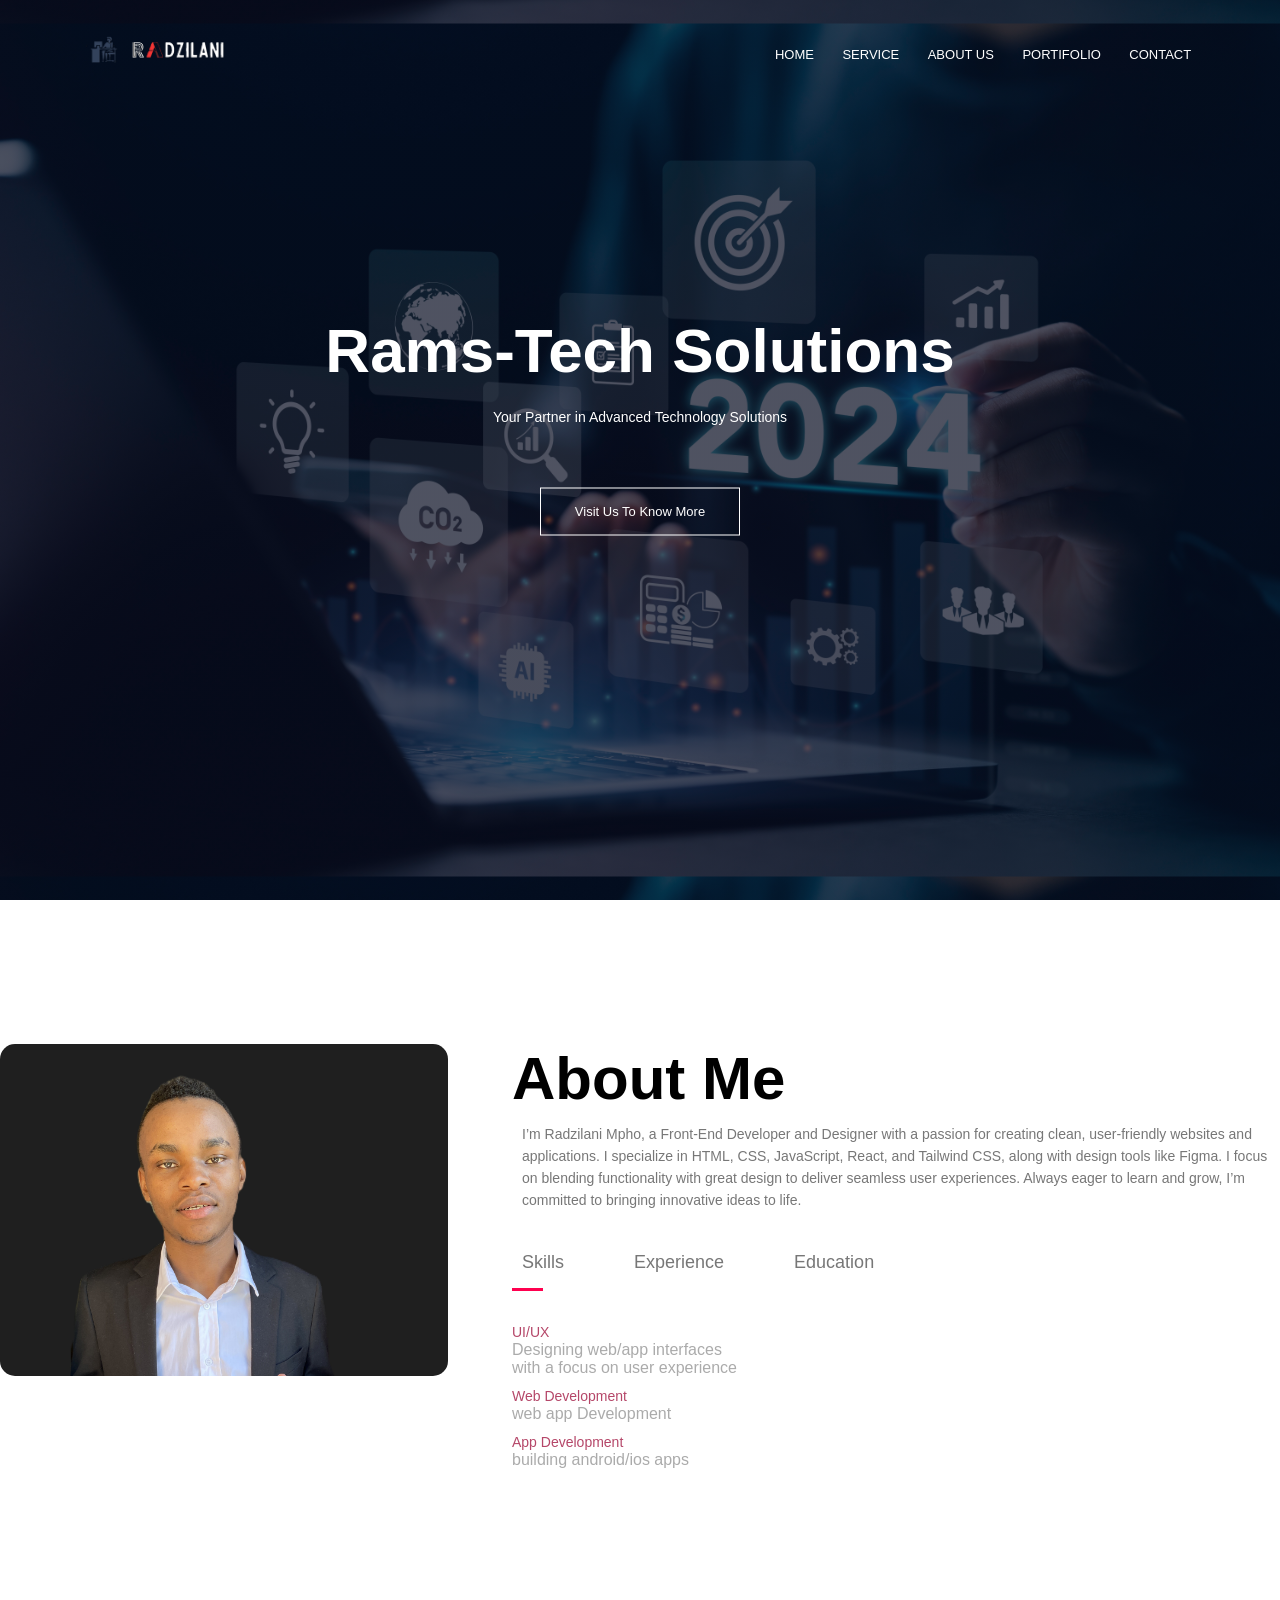
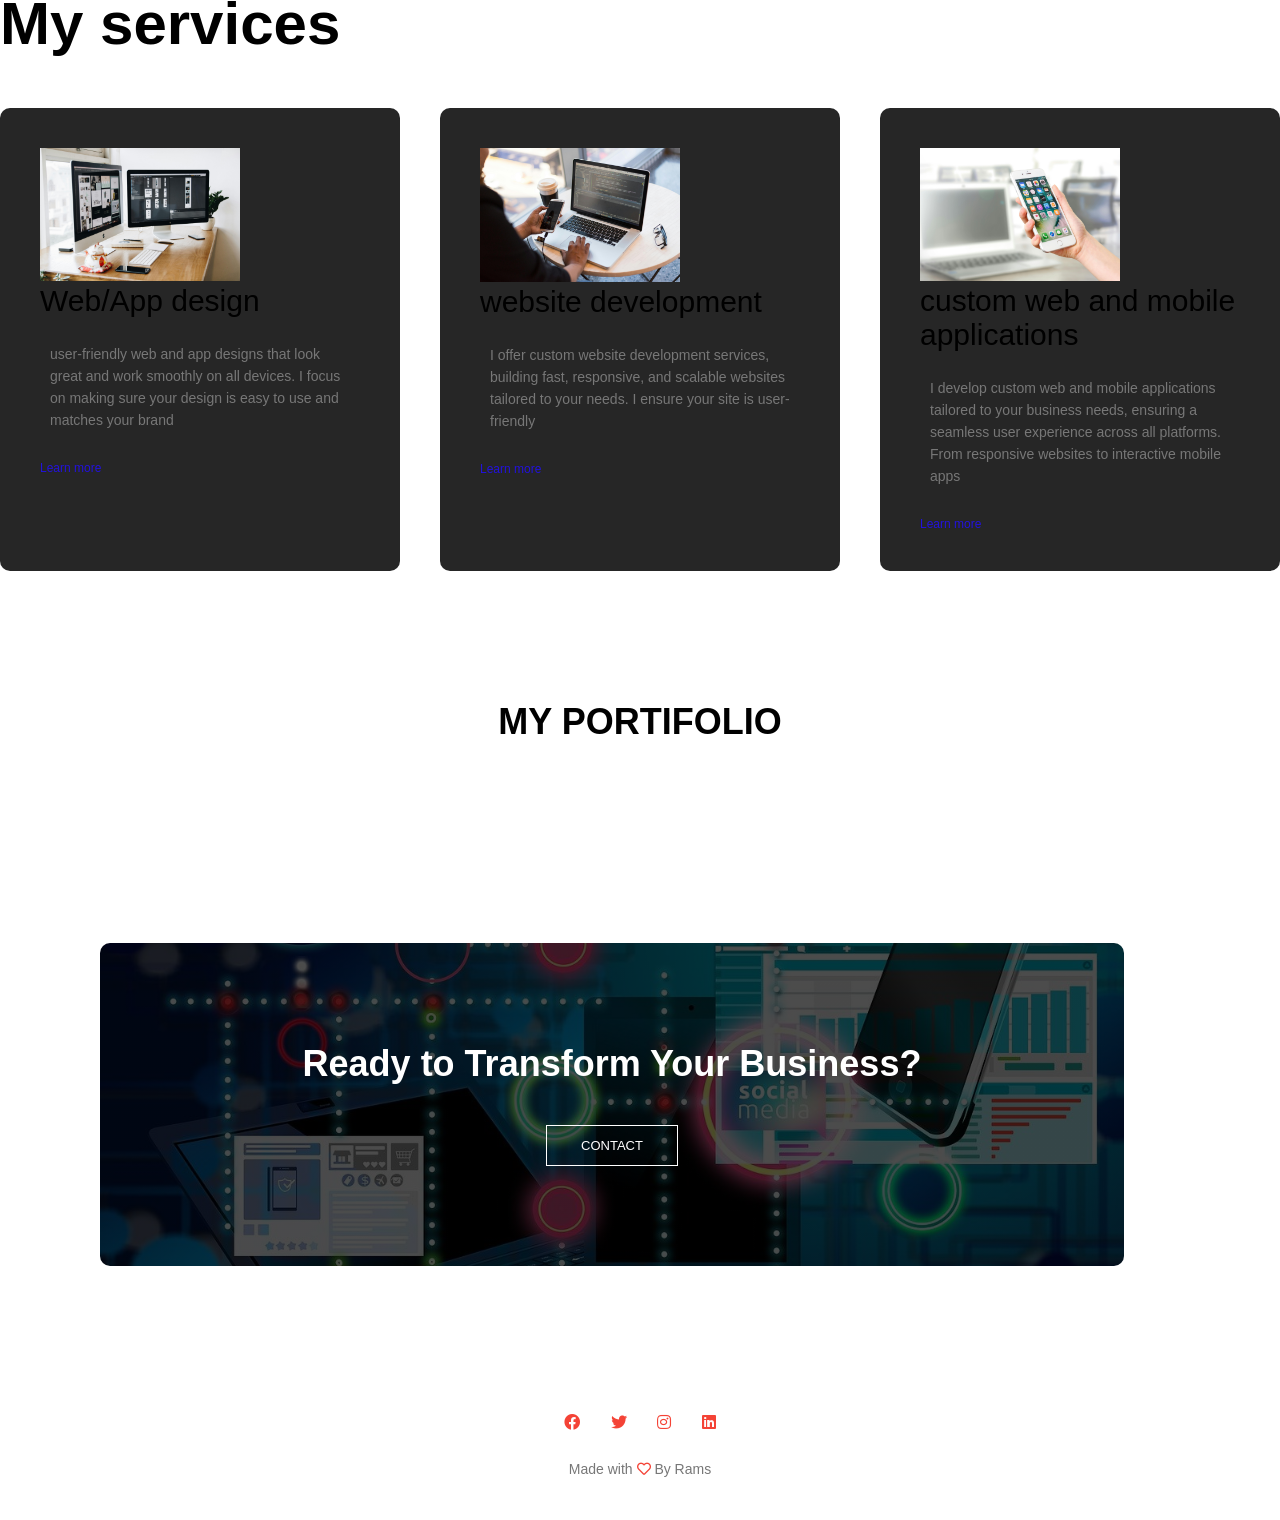
<file: index.html>
<!DOCTYPE html>
<html>
<head>
   <meta name="viewport" content="width=device-width, initial-scale=1.0"> 
   <title>My portfolio website</title>
   <link rel="stylesheet" href="style.css">
   <link rel="stylesheet" href="https://cdn.jsdelivr.net/npm/@fortawesome/fontawesome-free@6.4.2/css/all.min.css">
   <link rel="stylesheet" href="https://cdnjs.cloudflare.com/ajax/libs/font-awesome/5.15.4/css/all.min.css">
   <link rel="stylesheet" href="https://cdnjs.cloudflare.com/ajax/libs/font-awesome/5.15.4/css/all.min.css">


</head>
<body>
   <section class="header">
     <nav>
        <a href="index.html"><img src="images/logo 1.png" class="logo"></a>
        <div class="nav-links" id="navLinks">
            <i class="fas fa-times" onclick="hideMenu()"></i>
            <ul>
                <li><a href="index.html">HOME</a></li>
                <li><a href="services.html">SERVICE</a></li>
                <li><a href="about.html">ABOUT US</a></li>
                <li><a href="blog.html">PORTIFOLIO</a></li>
                <li><a href="contact.html">CONTACT</a></li>
            </ul>
        </div>
        <i class="fas fa-bars" onclick="showMenu()"></i>
     </nav>
     <div class="text-box">
        <h1>Rams-Tech Solutions</h1>
        <p>Your Partner in Advanced Technology Solutions</p>
        <p>
            <a href="" class="hero-btn">Visit Us To Know More</a>
        </p>
     </div>
   </section>

   <!-- -------about------------------- -->
   <section>
    <div id="about">
        <div class="container">
            <div class="row">
                <div class="about-col-1">
                    <img src="images/user.JPG" alt="">
                </div>
                <div class="about-col-2">
                    <h1 class="sub-title">About Me</h1>
                    <p>I’m Radzilani Mpho, a Front-End Developer and Designer with a passion for creating clean, 
                        user-friendly websites and applications. 
                        I specialize in HTML, CSS, JavaScript, React, and Tailwind CSS, 
                        along with design tools like Figma.
                        I focus on blending functionality with great design to deliver seamless user experiences.
                         Always eager to learn and grow,
                         I’m committed to bringing innovative ideas to life.
                    </p>
                    <div class="tab-titles">
                       <p class="tab-links active-link" onclick="opentab('skills')">Skills</p> 
                       <p class="tab-links" onclick="opentab('experience')">Experience</p>
                       <p class="tab-links" onclick="opentab('education')">Education</p>
                    </div>
                    <div class="tab-contents active-tab" id="skills">
                       <ul>
                        <li><span>UI/UX</span><br>Designing web/app interfaces 
                            <br>with a focus on user experience</li>
                        <li><span>Web Development</span><br>web app Development</li>
                        <li><span>App Development</span><br>building android/ios apps</li>
                    </ul> 
                    </div>
                    <div class="tab-contents" id="experience">
                        <ul>
                         <li><span>Aug 2024 - current</span><br>front end developer intern at unitac solutions</li>
                         <li><span>2023 - 2025</span><br>Freelance Front-End Developer & Designer</li>
                         <li><span>Ongoing</span><br>Personal Projects</li>
                     </ul> 
                     </div>
                     <div class="tab-contents" id="education">
                        <ul>
                         <li><span>Expected Graduation: 2025</span><br>dip in multimedia computing (tswane university of technoloy)</li>
                         <li><span>2020</span><br>National certificate:IT end user computing</li>
                     </ul> 
                     </div>
                </div>
            </div>
        </div>
    </div>
</section>
  <!-- ----------------services------------------ -->

<section>
    <div id="services">
     <div class="container">
        <h1 class="sub-title">My services</h1>
        <div class="services-list">
          <div>
            <img src="images/animation.jpg" alt="">
            <h2>Web/App design</h2>
            <p>user-friendly web and app designs that look great and work smoothly on all devices.
                 I focus on making sure your design is easy to use and matches your brand</p>
                 <a href="">Learn more</a>
          </div>  
          <div>
            <img src="images/webdev.jpg" alt="">
            <h2>website development</h2>
            <p>I offer custom website development services, building fast,
                 responsive, and scalable websites tailored to your needs.
                 I ensure your site is user-friendly</p>
                 <a href="">Learn more</a>
          </div>
          <div>
            <img src="images/application.jpg" alt="">
          <h2>custom web and mobile applications</h2>
          <p>I develop custom web and mobile applications tailored to your business needs,
             ensuring a seamless user experience across all platforms. 
             From responsive websites to interactive mobile apps</p>
               <a href="">Learn more</a>
        </div>
        </div>

     </div>   
    </div>
</section>



<!----PORTIFOLIO--->

<section class="testimonials">
<h1>MY PORTIFOLIO</h1>

</section>

<!-----call to Action-->

<section class="cta">
<h1>Ready to Transform Your Business?</h1>
<a href="" class="hero-btn">CONTACT </a>
</section>



<!---Footer-->

<section class="footer">
         <div class ="icons">
            <i class="fab fa-facebook" ></i>
            <i class="fab fa-twitter" ></i>
            <i class="fab fa-instagram" ></i>
            <i class="fab fa-linkedin" ></i>
         </div>
         <p>Made with <i class="far fa-heart"></i> By Rams </p>

</section>






  <!--------------javaScript -------->
   <script>
    var navLinks =document.getElementById("navLinks");
    function showMenu(){
        navLinks.style.right = "0";
    }
    function hideMenu(){
        navLinks.style.right = "-200px";
    }

    var tablinks = document.getElementsByClassName("tab-links");
var tabcontents = document.getElementsByClassName("tab-contents");
 
function opentab(tabname){
    for(tablink of tablinks){
        tablink.classList.remove("active-link");
    }
    for(tabcontent of tabcontents){
        tabcontent.classList.remove("active-tab");
    }

    event.currentTarget.classList.add("active-link");
    document.getElementById(tabname).classList.add("active-tab");
}
   </script>
</body>
</html>
</file>
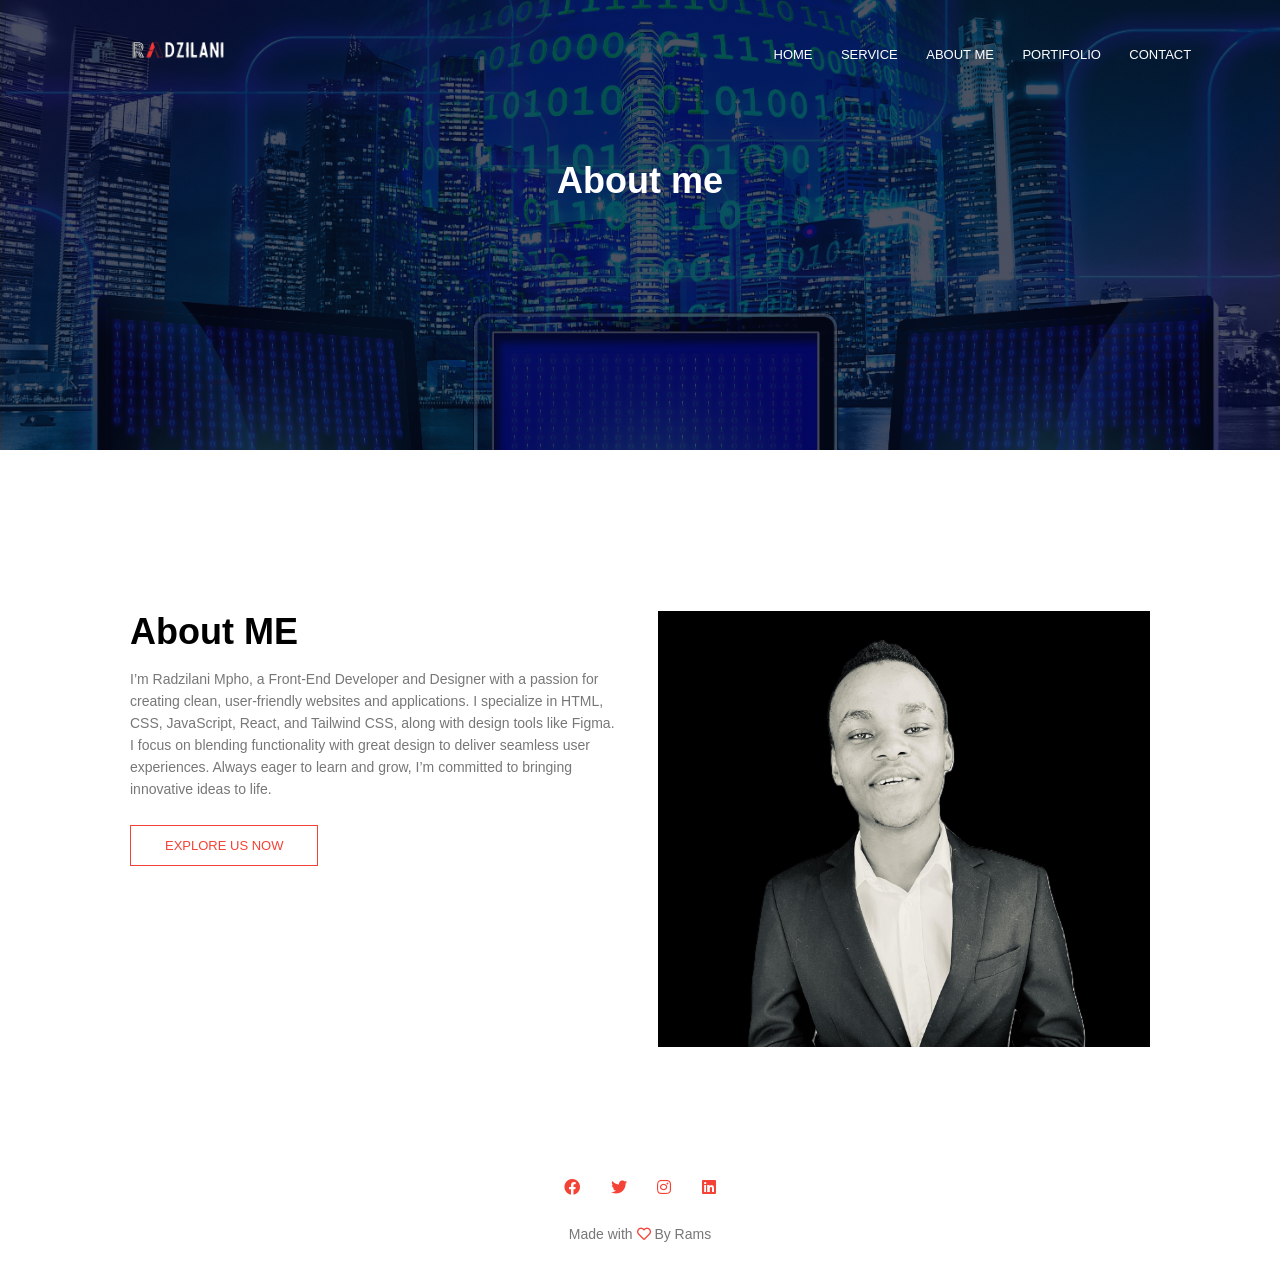
<file: about.html>
<!DOCTYPE html>
<html>
<head>
   <meta name="viewport" content="width=device-width, initial-scale=1.0"> 
   <title>MY PORTIFOLIO WEBSITE </title>
   <link rel="stylesheet" href="style.css">
   <link rel="stylesheet" href="https://cdn.jsdelivr.net/npm/@fortawesome/fontawesome-free@6.4.2/css/all.min.css">
   <link rel="stylesheet" href="https://cdnjs.cloudflare.com/ajax/libs/font-awesome/5.15.4/css/all.min.css">
   <link rel="stylesheet" href="https://cdnjs.cloudflare.com/ajax/libs/font-awesome/5.15.4/css/all.min.css">


</head>
<body>
   <section class="sub-header">
     <nav>
        <a href="index.html"><img src="images/logo 1.png" class="logo"></a>
        <div class="nav-links" id="navLinks">
            <i class="fas fa-times" onclick="hideMenu()"></i>
            <ul>
                <li><a href="index.html">HOME</a></li>
                <li><a href="services.html">SERVICE</a></li>
                <li><a href="about.html">ABOUT ME</a></li>
                <li><a href="blog.html">PORTIFOLIO</a></li>
                <li><a href="contact.html">CONTACT </a></li>
            </ul>
        </div>
        <i class="fas fa-bars" onclick="showMenu()"></i>
     </nav>
    <h1>About me</h1>
   </section>

   <!-------about us content-->

   <section class="about-us">
    <div class="row">
        <div class="about-col">
            <h1>About ME</h1>
            <p>I’m Radzilani Mpho, a Front-End Developer and Designer with a passion for creating clean, 
                user-friendly websites and applications. 
                I specialize in HTML, CSS, JavaScript, React, and Tailwind CSS, 
                along with design tools like Figma.
                I focus on blending functionality with great design to deliver seamless user experiences.
                 Always eager to learn and grow,
                 I’m committed to bringing innovative ideas to life.
            </p>
                <a href="" class="hero-btn red-btn" >EXPLORE US NOW </a>
        </div>
        <div class="about-col">
            <img src="images/MPHObACK.JPG" alt="">
        </div>
    </div>


   </section>


<section class="footer">
         <div class ="icons">
            <i class="fab fa-facebook" ></i>
            <i class="fab fa-twitter" ></i>
            <i class="fab fa-instagram" ></i>
            <i class="fab fa-linkedin" ></i>
         </div>
         <p>Made with <i class="far fa-heart"></i> By Rams </p>

</section>






  <!--------------javaScript for toggle menu-------->
   <script>
    var navLinks =document.getElementById("navLinks");
    function showMenu(){
        navLinks.style.right = "0";
    }
    function hideMenu(){
        navLinks.style.right = "-200px";
    }
   </script>
</body>
</html>
</file>
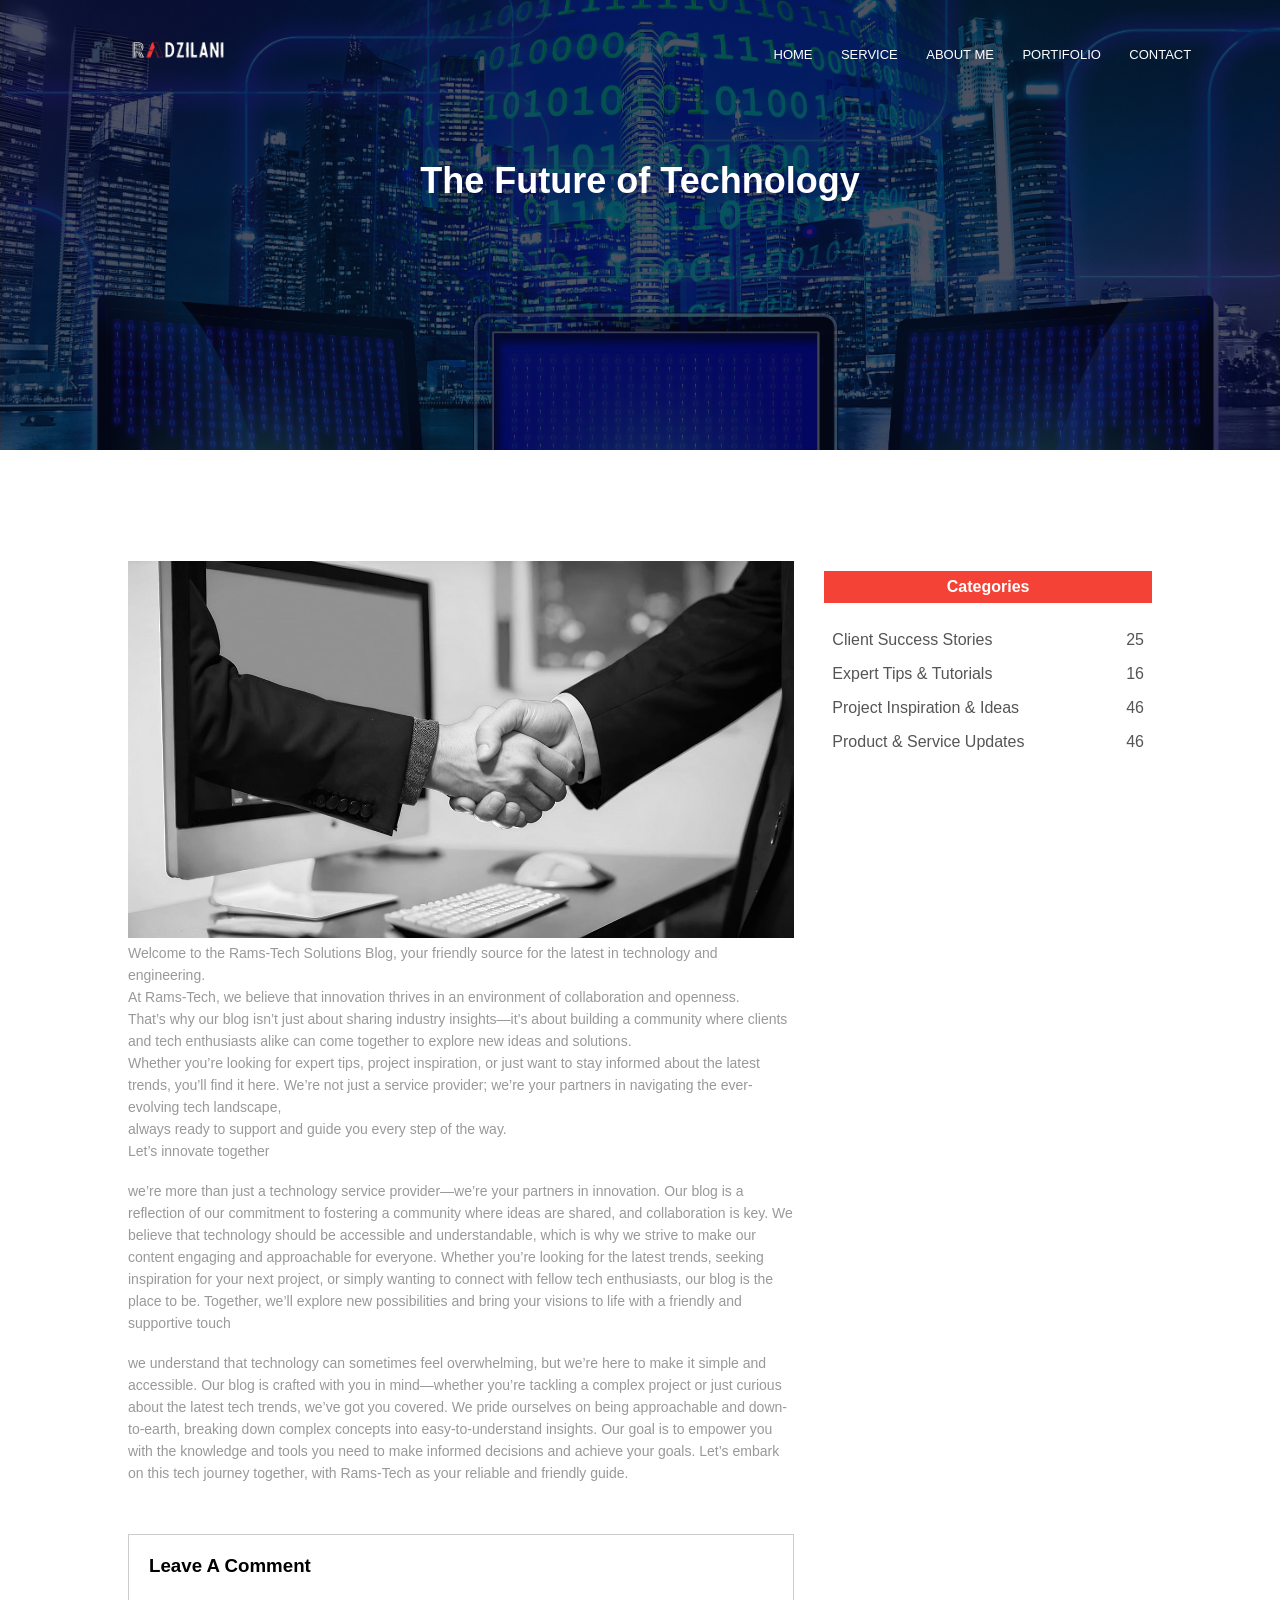
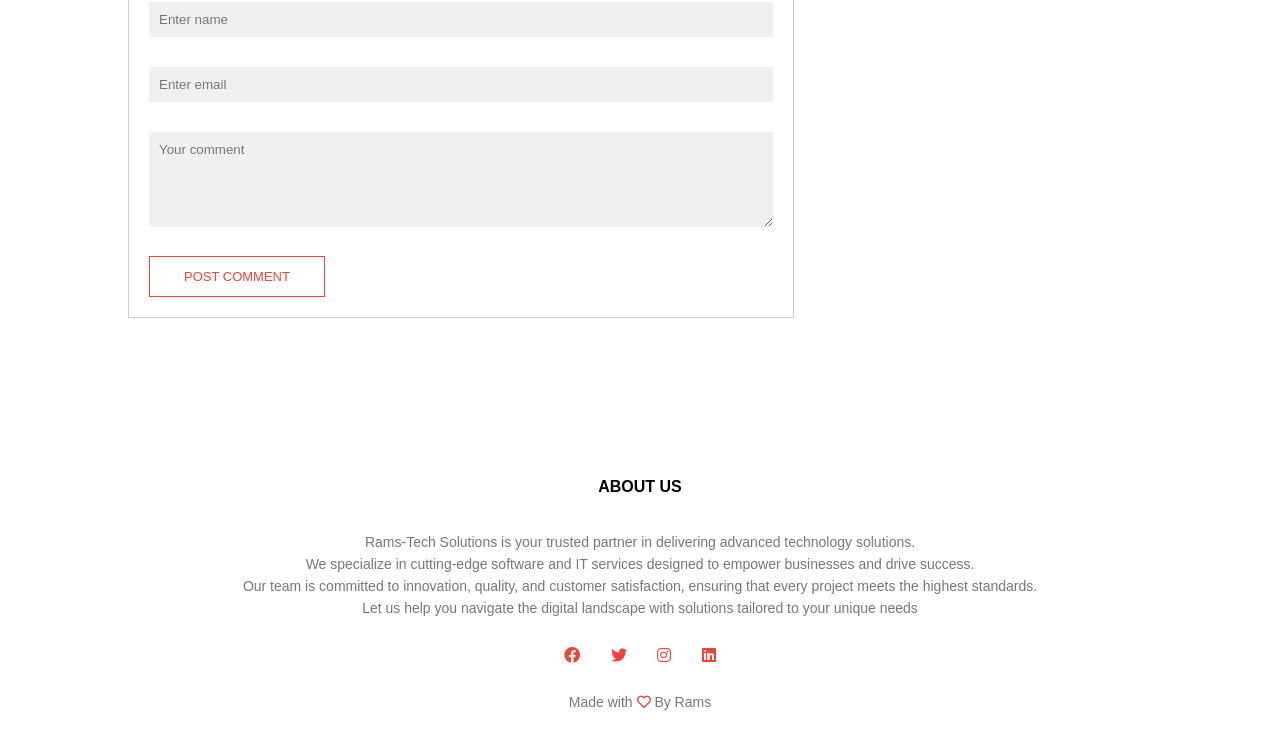
<file: blog.html>
<!DOCTYPE html>
<html>
<head>
   <meta name="viewport" content="width=device-width, initial-scale=1.0"> 
   <title>MY PORTIFOLIO WEBSITE </title>
   <link rel="stylesheet" href="style.css">
   <link rel="stylesheet" href="https://cdn.jsdelivr.net/npm/@fortawesome/fontawesome-free@6.4.2/css/all.min.css">
   <link rel="stylesheet" href="https://cdnjs.cloudflare.com/ajax/libs/font-awesome/5.15.4/css/all.min.css">
   <link rel="stylesheet" href="https://cdnjs.cloudflare.com/ajax/libs/font-awesome/5.15.4/css/all.min.css">


</head>
<body>
   <section class="sub-header">
     <nav>
        <a href="index.html"><img src="images/logo 1.png" class="logo"></a>
        <div class="nav-links" id="navLinks">
            <i class="fas fa-times" onclick="hideMenu()"></i>
            <ul>
              <li><a href="index.html">HOME</a></li>
              <li><a href="services.html">SERVICE</a></li>
              <li><a href="about.html">ABOUT ME</a></li>
              <li><a href="blog.html">PORTIFOLIO</a></li>
              <li><a href="contact.html">CONTACT </a></li>
            </ul>
        </div>
        <i class="fas fa-bars" onclick="showMenu()"></i>
     </nav>
    <h1>The Future of Technology</h1>
   </section>
<!---blog-->
<section class="blog-content">
    <div class="row">
        <div class="blog-left">
            <img src="images/handshake-8814136_1280.jpg" alt="">
            <p>Welcome to the Rams-Tech Solutions Blog, your friendly source for the latest in technology and engineering.<br>
                 At Rams-Tech, we believe that innovation thrives in an environment of collaboration and openness.<br>
                  That’s why our blog isn’t just about sharing industry insights—it’s about building a community where clients and
                   tech enthusiasts alike can come together to explore new ideas and solutions.<br>
                    Whether you’re looking for expert tips, project inspiration, or just want to stay informed about the latest trends,
               you’ll find it here. We’re not just a service provider; we’re your partners in navigating the ever-evolving tech landscape, <br>
              always ready to support and guide you every step of the way. <br>
                Let’s innovate together</p>
                <br>
                <p>we’re more than just a technology service provider—we’re your partners in innovation. Our blog is a reflection of our commitment to
                     fostering a community where ideas are shared, and collaboration is key. We believe that technology should be accessible and
                      understandable, which is why we strive to make our content engaging and approachable for everyone. Whether you’re looking for the
                       latest trends, seeking inspiration for your next project, or simply wanting to connect with fellow tech enthusiasts, our blog is the place to be. Together,
                     we’ll explore new possibilities and bring your visions to life with a friendly and supportive touch</p>
                     <br>
                     <p>we understand that technology can sometimes feel overwhelming,
                         but we’re here to make it simple and accessible. Our blog is crafted with you in mind—whether you’re tackling a 
                         complex project or just curious about the latest tech trends, we’ve got you covered. We pride ourselves on being 
                         approachable and down-to-earth, breaking down complex concepts into easy-to-understand insights. Our goal is to 
                         empower you with the knowledge and tools you need to make informed decisions and achieve your goals. Let’s embark on 
                         this tech journey together,
                         with Rams-Tech as your reliable and friendly guide.</p>

        <div class="comment-box">

            <h3>Leave A Comment</h3>
            <form class="comment-form">
                <input type="text" placeholder="Enter name">
                <input type="email" placeholder="Enter email">
                <textarea rows="5" placeholder="Your comment"></textarea>
<button type="submit" class="hero-btn red-btn">POST COMMENT</button>

            </form>
        </div>  
                         

        </div>
        <div class="blog-right">
          <h3>Categories</h3>
          <div>
            <span>Client Success Stories</span>
            <span>25</span>

          </div>
          <div>
            <span>Expert Tips & Tutorials</span>
            <span>16</span>

          </div>

          <div>
            <span>Project Inspiration & Ideas</span>
            <span>46</span>

          </div>
          <div>
            <span>Product & Service Updates</span>
            <span>46</span>

          </div>
          
        </div>
        

    </div>

</section>
   
  


<section class="footer">
    <h4>ABOUT US</h4>
    <p>Rams-Tech Solutions is your trusted partner in delivering advanced technology solutions.<br>
         We specialize in cutting-edge software and IT services designed to empower businesses and drive success.<br>
          Our team is committed to innovation, quality, and customer satisfaction, ensuring that every project meets the highest standards.<br>
         Let us help you navigate the digital landscape with solutions tailored to your unique needs</p>
         <div class ="icons">
            <i class="fab fa-facebook" ></i>
            <i class="fab fa-twitter" ></i>
            <i class="fab fa-instagram" ></i>
            <i class="fab fa-linkedin" ></i>
         </div>
         <p>Made with <i class="far fa-heart"></i> By Rams </p>

</section>






  <!--------------javaScript for toggle menu-------->
   <script>
    var navLinks =document.getElementById("navLinks");
    function showMenu(){
        navLinks.style.right = "0";
    }
    function hideMenu(){
        navLinks.style.right = "-200px";
    }
   </script>
</body>
</html>
</file>
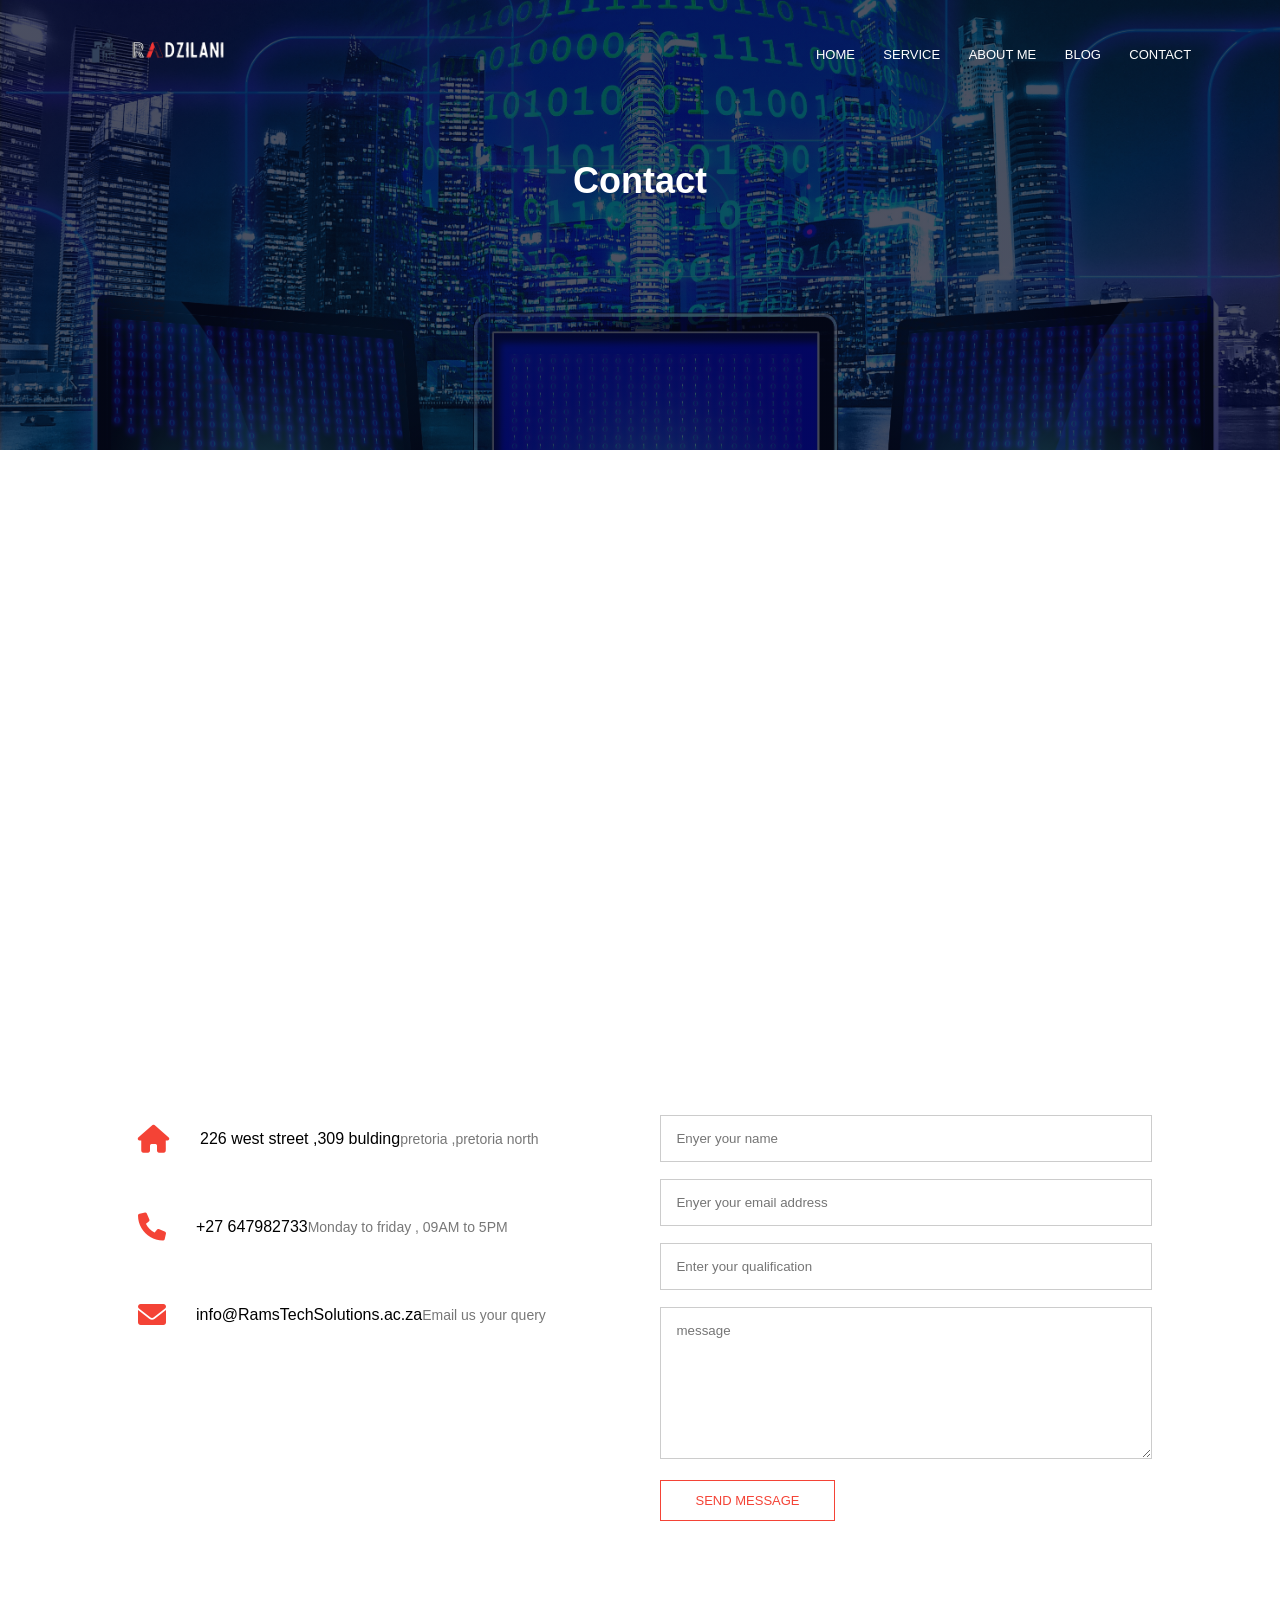
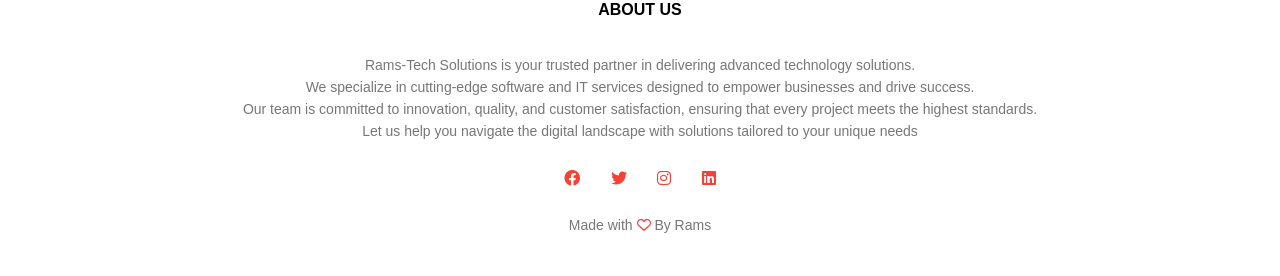
<file: contact.html>
<!DOCTYPE html>
<html>
<head>
   <meta name="viewport" content="width=device-width, initial-scale=1.0"> 
   <title>MY PORTIFOLIO WEBSITE </title>
   <link rel="stylesheet" href="style.css">
   <link rel="stylesheet" href="https://cdn.jsdelivr.net/npm/@fortawesome/fontawesome-free@6.4.2/css/all.min.css">
   <link rel="stylesheet" href="https://cdnjs.cloudflare.com/ajax/libs/font-awesome/5.15.4/css/all.min.css">
   <link rel="stylesheet" href="https://cdnjs.cloudflare.com/ajax/libs/font-awesome/5.15.4/css/all.min.css">
   <link rel="stylesheet" href="https://cdnjs.cloudflare.com/ajax/libs/font-awesome/6.0.0-beta3/css/all.min.css">


</head>
<body>
   <section class="sub-header">
     <nav>
        <a href="index.html"><img src="images/logo 1.png" class="logo"></a>
        <div class="nav-links" id="navLinks">
            <i class="fas fa-times" onclick="hideMenu()"></i>
            <ul>
                <li><a href="index.html">HOME</a></li>
                <li><a href="services.html">SERVICE</a></li>
                <li><a href="about.html">ABOUT ME</a></li>
                <li><a href="blog.html">BLOG</a></li>
                <li><a href="contact.html">CONTACT </a></li>
            </ul>
        </div>
        <i class="fas fa-bars" onclick="showMenu()"></i>
     </nav>
    <h1>Contact </h1>
   </section>

   <!-------contact us content-->

<section class="location">
    <iframe src="https://www.google.com/maps/embed?pb=!1m18!1m12!1m3!1d3595.8088708354076!2d28.163881610450584!3d-25.677629777310525!2m3!1f0!2f0!3f0!3m2!1i1024!2i768!4f13.1!3m3!1m2!1s0x1ebfd90c5d686cf3%3A0x2597b9e6c0032fce!2s226%20West%20St%2C%20Pretoria%20North%2C%20Pretoria%2C%200116!5e0!3m2!1sen!2sza!4v1724783774906!5m2!1sen!2sza" width="600" height="450" style="border:0;" allowfullscreen="" loading="lazy" referrerpolicy="no-referrer-when-downgrade"></iframe>

</section>

<section class="contact-us">
    <div class="row">
       <div class="contact-col">
        <div>
            <i class="fa fa-home"i></i>
                <span>226 west street ,309 bulding<br> </span>
                <br>
                <p>  pretoria ,pretoria north</p>
        </div>
        <div>
            <i class="fa fa-phone"i></i>
                <span>+27 647982733<br></span>
             <br>
                <p>  Monday to friday  , 09AM to 5PM</p>
        </div>
        <div>
            <i class="fa fa-envelope" i></i>
                <span>info@RamsTechSolutions.ac.za<br></span>
                
                <p>  Email us your query</p>
        </div>
       </div>
       <div class="contact-col">

<form action="form-hanfler.php" method="post">
    <input type="text" name="name" placeholder="Enyer your name" required>
    <input type="email"  name="email" placeholder="Enyer your email address" required>
    <input type="text" name="qualification" placeholder="Enter your qualification" required>
    <textarea rows="8" name="message" placeholder="message" required></textarea>
    <button type="submit" class="hero-btn red-btn">SEND MESSAGE</button>
</form>




       </div>
    </div>


</section>


<section class="footer">
    <h4>ABOUT US</h4>
    <p>Rams-Tech Solutions is your trusted partner in delivering advanced technology solutions.<br>
         We specialize in cutting-edge software and IT services designed to empower businesses and drive success.<br>
          Our team is committed to innovation, quality, and customer satisfaction, ensuring that every project meets the highest standards.<br>
         Let us help you navigate the digital landscape with solutions tailored to your unique needs</p>
         <div class ="icons">
            <i class="fab fa-facebook" ></i>
            <i class="fab fa-twitter" ></i>
            <i class="fab fa-instagram" ></i>
            <i class="fab fa-linkedin" ></i>
         </div>
         <p>Made with <i class="far fa-heart"></i> By Rams </p>

</section>






  <!--------------javaScript for toggle menu-------->
   <script>
    var navLinks =document.getElementById("navLinks");
    function showMenu(){
        navLinks.style.right = "0";
    }
    function hideMenu(){
        navLinks.style.right = "-200px";
    }
   </script>
</body>
</html>
</file>
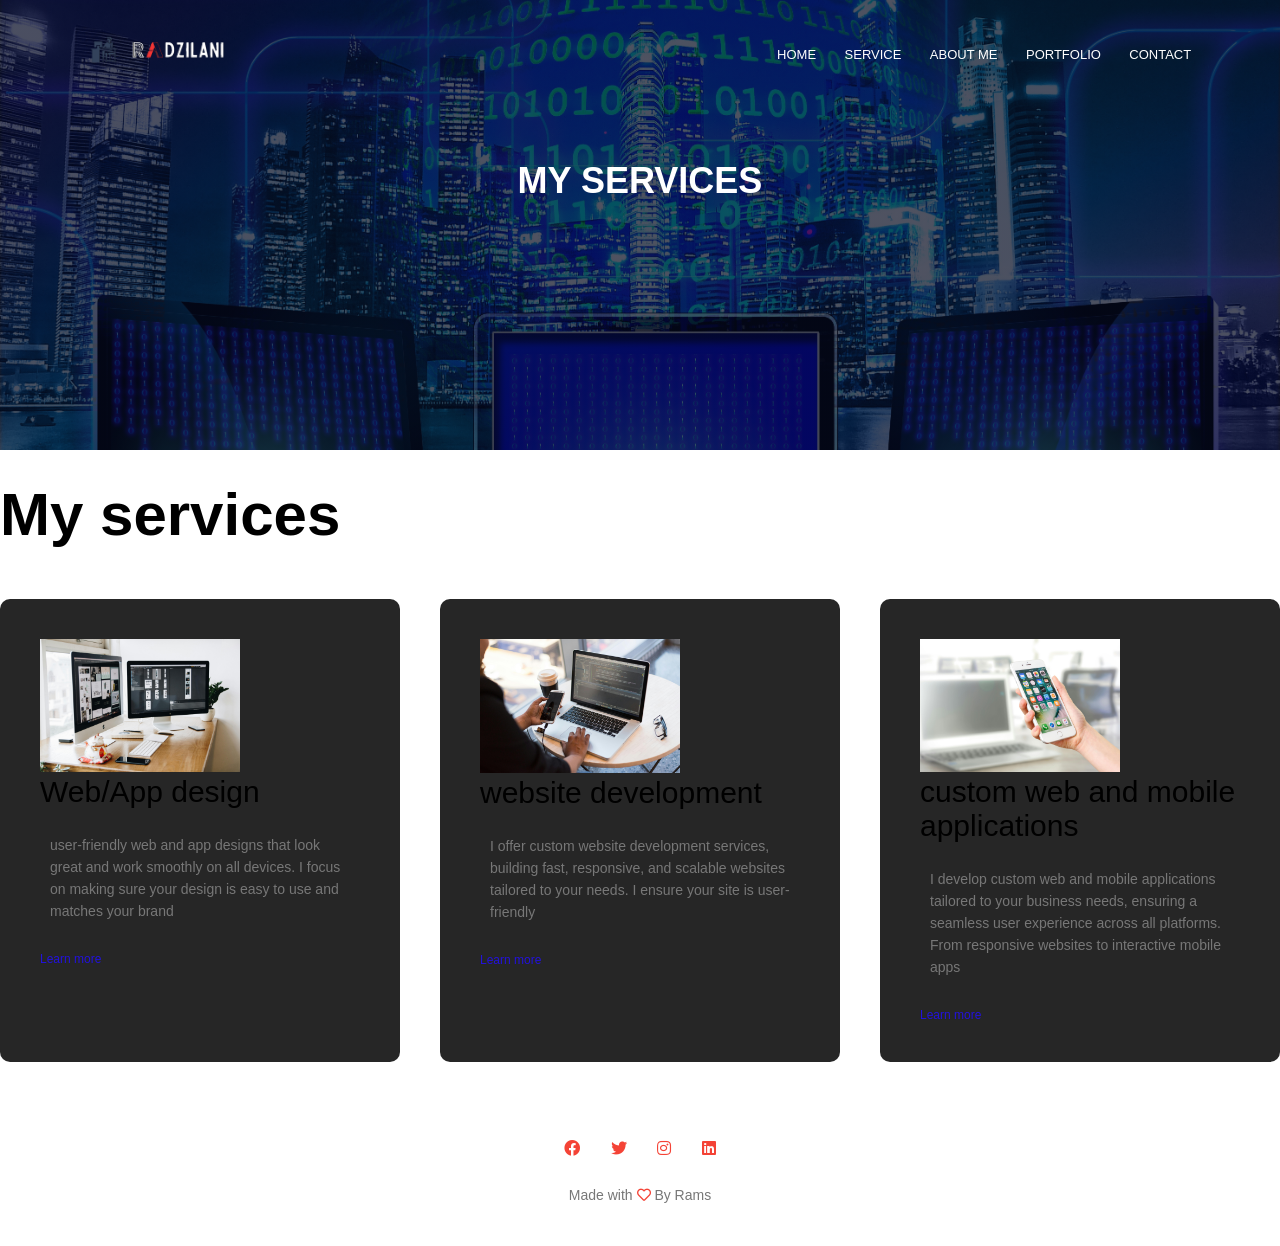
<file: services.html>
<!DOCTYPE html>
<html>
<head>
   <meta name="viewport" content="width=device-width, initial-scale=1.0"> 
   <title>MY PORTIFOLIO WEBSITE </title>
   <link rel="stylesheet" href="style.css">
   <link rel="stylesheet" href="https://cdn.jsdelivr.net/npm/@fortawesome/fontawesome-free@6.4.2/css/all.min.css">
   <link rel="stylesheet" href="https://cdnjs.cloudflare.com/ajax/libs/font-awesome/5.15.4/css/all.min.css">
   <link rel="stylesheet" href="https://cdnjs.cloudflare.com/ajax/libs/font-awesome/5.15.4/css/all.min.css">


</head>
<body>
   <section class="sub-header">
     <nav>
        <a href="index.html"><img src="images/logo 1.png" class="logo"></a>
        <div class="nav-links" id="navLinks">
            <i class="fas fa-times" onclick="hideMenu()"></i>
            <ul>
                <li><a href="index.html">HOME</a></li>
                <li><a href="services.html">SERVICE</a></li>
                <li><a href="about.html">ABOUT ME</a></li>
                <li><a href="blog.html">PORTFOLIO</a></li>
                <li><a href="contact.html">CONTACT</a></li>
            </ul>
        </div>
        <i class="fas fa-bars" onclick="showMenu()"></i>
     </nav>
    <h1>MY SERVICES</h1>
   </section>
<!---services-->
<section>
    <div id="services">
     <div class="container">
        <h1 class="sub-title">My services</h1>
        <div class="services-list">
          <div>
            <img src="images/animation.jpg" alt="">
            <h2>Web/App design</h2>
            <p>user-friendly web and app designs that look great and work smoothly on all devices.
                 I focus on making sure your design is easy to use and matches your brand</p>
                 <a href="">Learn more</a>
          </div>  
          <div>
            <img src="images/webdev.jpg" alt="">
            <h2>website development</h2>
            <p>I offer custom website development services, building fast,
                 responsive, and scalable websites tailored to your needs.
                 I ensure your site is user-friendly</p>
                 <a href="">Learn more</a>
          </div>
          <div>
            <img src="images/application.jpg" alt="">
          <h2>custom web and mobile applications</h2>
          <p>I develop custom web and mobile applications tailored to your business needs,
             ensuring a seamless user experience across all platforms. 
             From responsive websites to interactive mobile apps</p>
               <a href="">Learn more</a>
        </div>
        </div>

     </div>   
    </div>
</section>
   
  


<section class="footer">
         <div class ="icons">
            <i class="fab fa-facebook" ></i>
            <i class="fab fa-twitter" ></i>
            <i class="fab fa-instagram" ></i>
            <i class="fab fa-linkedin" ></i>
         </div>
         <p>Made with <i class="far fa-heart"></i> By Rams </p>

</section>






  <!--------------javaScript for toggle menu-------->
   <script>
    var navLinks =document.getElementById("navLinks");
    function showMenu(){
        navLinks.style.right = "0";
    }
    function hideMenu(){
        navLinks.style.right = "-200px";
    }
   </script>
</body>
</html>
</file>
<file: style.css>
* {
    margin: 0;
    padding: 0;
    font-family: 'Franklin Gothic Medium', 'Arial Narrow', Arial, sans-serif;
}

.header {
    min-height: 100vh;
    width: 100%;
    background-image: linear-gradient(rgba(4,9,30,0.7), rgba(4,9,30,0.7)), url(images/background.jpg);
    background-position: center;
    background-size: contain;
    position: relative;
}

.logo {
    width: 150px;
    height: auto;
}

nav {
    display: flex;
    padding: 2% 6%;
    justify-content: space-between;
    align-items: center;
}


nav .fas {
    display: none;
    columns: #fff;
}

.nav-links {
    flex: 1;
    text-align: right;
}

.nav-links ul li {
    list-style: none;
    display: inline-block;
    padding: 8px 12px;
    position: relative;
}

.nav-links ul li a {
    color: #fff;
    text-decoration: none;
    font-size: 13px;
}

.nav-links ul li::after {
    content: '';
    width: 0%;
    height: 2px;
    background: #f44336;
    display: block;
    margin: auto;
    transition: 0.5s;
}

.nav-links ul li:hover::after {
    width: 100%;
}

.text-box {
    width: 90%;
    color: #fff;
    position: absolute;
    top: 50%;
    left: 50%;
    transform: translate(-50%, -50%);
    text-align: center;
}

.text-box h1 {
    font-size: 62px;
}

.text-box p {
    margin: 10px 0 40px;
    font-size: 14px;
    color: #fff;
}

.hero-btn {
    display: inline-block;
    text-decoration: none;
    color: #fff;
    border: 1px solid #fff;
    padding: 12px 34px;
    font-size: 13px;
    background: transparent;
    position: relative;
    cursor: pointer;
}

.hero-btn:hover {
    border: 1px solid #f44336;
    background: #f44336;
    transition: 1s;
}


@media(max-width: 700px) {
    .text-box h1 {
        font-size: 20px;
    }
    .nav-links ul li {
        display: block;
    }
    .nav-links {
        position: fixed;
        background: #f44336;
        height: 100vh;
        width: 200px;
        top: 0;
        right: -200px;
        text-align: left;
        z-index: 2;
        transition: 1s;
    }
    
    nav .fa {
        display: block;
        color: #fff;
        margin: 10px;
        font-size: 23px;
        cursor: pointer;
    }
    .nav-links ul {
        padding: 30px;
    }
}
/* --------about------------  NEW*/

img {
    width: 200px; 
    height: auto; 
  }
  #about{
    padding: 80px 0;
    color: #ababab;
  }
  .row{
    display: flex;
    justify-content: space-between;
    flex-wrap: wrap;
  }
  .about-col-1{
    flex-basis: 35%;
  }
  .about-col-1 img{
    width: 100%;
    border-radius: 15px;
  }
  .about-col-2{
    flex-basis: 60%;

  }
  .sub-title{
    font-size: 60px;
    font-weight:600 ;
    color: #000000;
  }
  .tab-titles{
    display: flex;
    margin: 20px 0 40px;
  }
  .tab-links{
    margin-right: 50px;
    font-size: 18px;
    font-weight:500 ;
    cursor: pointer;
    position: relative;
  }
  .tab-links::after{
    content:'' ;
    width: 0;
    height: 3px;
    background:#ff004f ;
    position: absolute;
    left: 0;
    bottom:-8px;
    transition: 0.5s;
  }
  .tab-links.active-link::after{
    width: 50%;
  }
  .tab-contents ul li{
    list-style: none;
    margin: 10px 0;
  }
  .tab-contents ul li span{
    color: #b54769;
    font-size: 14px;
  }
  .tab-contents{
    display: none;
  }
  .tab-contents.active-tab{
    display: block;
  }
  /* ---------SERVICE  NEW-------------- */
  #services{
    padding: 30px 0;
 }
 .services-list{
  display: grid;
  grid-template-columns: repeat(auto-fit,minmax(250px,1fr));  
  grid-gap: 40px;
  margin-top: 50px;
 }
 .services-list div{
    background: #262626;
    padding: 40px;
    font-size: 13px;
    font-weight: 300;
    border-radius: 10px;
    transition: background 0.5s, transform 0.5s;

 }
 .services-list div i{
    font-size: 50px;
    margin-bottom: 30px;
 }
 .services-list div h2{
    font-size: 30px;
    font-weight: 500;
    margin-bottom: 15px;
 }
 .services-list div a{
    text-decoration: none;
    color: #2312dc;
    font-size: 12px;
    margin-top:20px;
    display: inline-block;
 }
 .services-list div:hover{
    background:#ff004f ;
    transform: translateY(-10px);
 }


/*----------  service  ------- */

.services{
    width: 80%;
    margin: auto;
    text-align: center;
    padding-top: 100px;
}
h1{
    font-size: 36px;
    font-weight: 600;
}
p{
    color: #777;
    font-size: 14px;
    font-weight: 300;
    line-height: 22px;
    padding: 10px;
}

.row{
    margin-top: 5%;
    display: flex;
    justify-content: space-between;
    
}
.service-col{
    flex-basis: 20%;
    background: #d7cdcd;
    border-radius: 10px;
    text-align: left;
    margin-bottom:5% ;
    padding: 20px 12px;
    box-sizing: border-box;
    transition: 0.5s;
}
.service-col img{
    width: 100%;
    border-radius: 10px;
}
h3{
   text-align: center;
   font-weight: 600;
    margin: 10px 0;

}
.service-col:hover{
   box-shadow: 0 0 20px 0px rgb(0,0,0,2); 
}
@media(max-width:700px){
    .row{
        flex-direction: column;
    }
}

/*-------testimonials----------*/
.testimonials{
  width:80% ; 
  margin: auto;
  padding: 100px; 
  text-align: center;
}
.testimonials-col{
flex-basis: 44%;
border-radius: 10px;
margin-bottom: 5%;
text-align: left;
background: #fff3f3;
padding: 25px;
cursor: pointer;
display: flex;
}
.testimonials-col img{
  height: 40px;
  margin-left: 5px;
  margin-right: 30px;
  border-radius: 40%;

}
.testimonials-col p{
    padding: 0;

}
.testimonials-col{
    margin-top: 10px;
    text-align: left;
}
.testimonials-col .fas{
color: #f44336;
}
@media(max-width:700px){
    .testimonials-col img{
        margin-left: 0px;
        margin-right: 15px;
    
      
      }
}
/*-----call to action---------*/

.cta{
margin:100px ;
width: 80%;
background-image:linear-gradient(rgb(0,0,0,0.7),rgb(0,0,0,0.7)),url(images/secback.jpg) ;
background-position: center;
background-size: cover;
border-radius: 10px;
text-align: center;
padding: 100px 0;
}
.cta h1{
    color:#fff;
    margin-bottom: 40px;
    padding: 0;
}
@media(max-width:700px){
    .cta h1{
        font-size: 24px;
    }
}

/*----------footer---------*/
.footer{
    width: 100%;
    text-align: center;
    padding: 30px 0;
    position: relative;
    box-sizing: border-box;
}
.footer h4{
    margin-bottom: 25px;
    margin-top: 20px;
    font-weight: 600;
}
.icons .fab{
    color: #f44336;
    margin: 0 13px;
    cursor: pointer;
    padding:18px 0 ;
}

.fa-heart{
    color: #f44336;
}

/*-------ABout us --------------*/

.sub-header{
    height: 50vh;
    width: 100%;
    background-image: linear-gradient(rgb(4,9,30,0.7),rgb(4,9,30,0.7)),url(images/aboutBack.jpg);
    background-position: center;
    background-size: cover;
    text-align: center;
    color: #fff;
}
.sub-header h1{
    margin-top: 50px;
}
.about-us{
    width: 80%;
    margin: auto;
    padding-top: 80px;
    padding-bottom: 50px;
}
.about-col{
    flex-basis: 48%;
    padding: 30px 2px;
}
.about-col img{
    width: 100%;
}
.about-col h1{
    padding: 0;
} 
.about-col p{
    padding: 15px 0 25px;
}
.red-btn{
    border: 1px solid #f44336;
    background:transparent ;
    color: #f44336;
}
.red-btn:hover{
    color: #fff;
}

.blog-content{
    width: 80%;
    margin: auto;
    padding: 60px 0;
}
.blog-left{
    flex-basis: 65%;
}
.blog-left img{
    width:100%;
}
.blog-left p{
    color:#999;
    padding: 0;
}
.blog-right{
    flex-basis: 32%;
}
.blog-right h3{
    background: #f44336;
    color: #fff;
    padding: 7px 0;
    font-size: 16px;
    margin-bottom: 20px;
}
.blog-right div{
    display: flex;
    align-items: center;
    justify-content: space-between;
    color: #555;
    padding: 8px;
    box-sizing: border-box;
}
.comment-box{
    border: 1px solid #ccc;
    margin: 50px 0;
    padding: 10px 20px;
}
.comment-box h3{
    text-align: left;
}
.comment-form input,.comment-form textarea{
width: 100%;
padding: 10px;
margin: 15px 0;
box-sizing: border-box;
border: none;
outline: none;
background: #f0f0f0;
}
.comment-form button{
    margin: 10px 0;   
}
@media (max-width:700px) {
    .sub-header h1{
     font-size: 24px;
    }
    
}

/*--------contact us page----------*/

.location{

    width:80% ;
    margin: auto;
    padding: 80px 0;

}
.location iframe{
    width: 100%;
}
.contact-us{
    width: 80%;
    margin: auto;
}
.contact-col{
    flex-basis: 48%;
    margin-bottom: 30px;
}

.contact-col div{
    display: flex;
    align-items: center;
    margin-bottom: 40px;
}
.contact-col div .fa{
    font-size: 28px;
    color: #f44336;
    margin: 10px;
    margin-right: 30px;
}
.contact-col div p{
    padding: 0;

}
.contact-col div h5{
    font-size: 20px;
    margin-bottom: 5px;
    color:#555;
    font-weight: 400;
}
.contact-col input,.contact-col textarea{
    width: 100%;
    padding: 15px;
    margin-bottom: 17px;
    outline: none;
    border: 1px solid #ccc;
    box-sizing: border-box;
}
</file>
